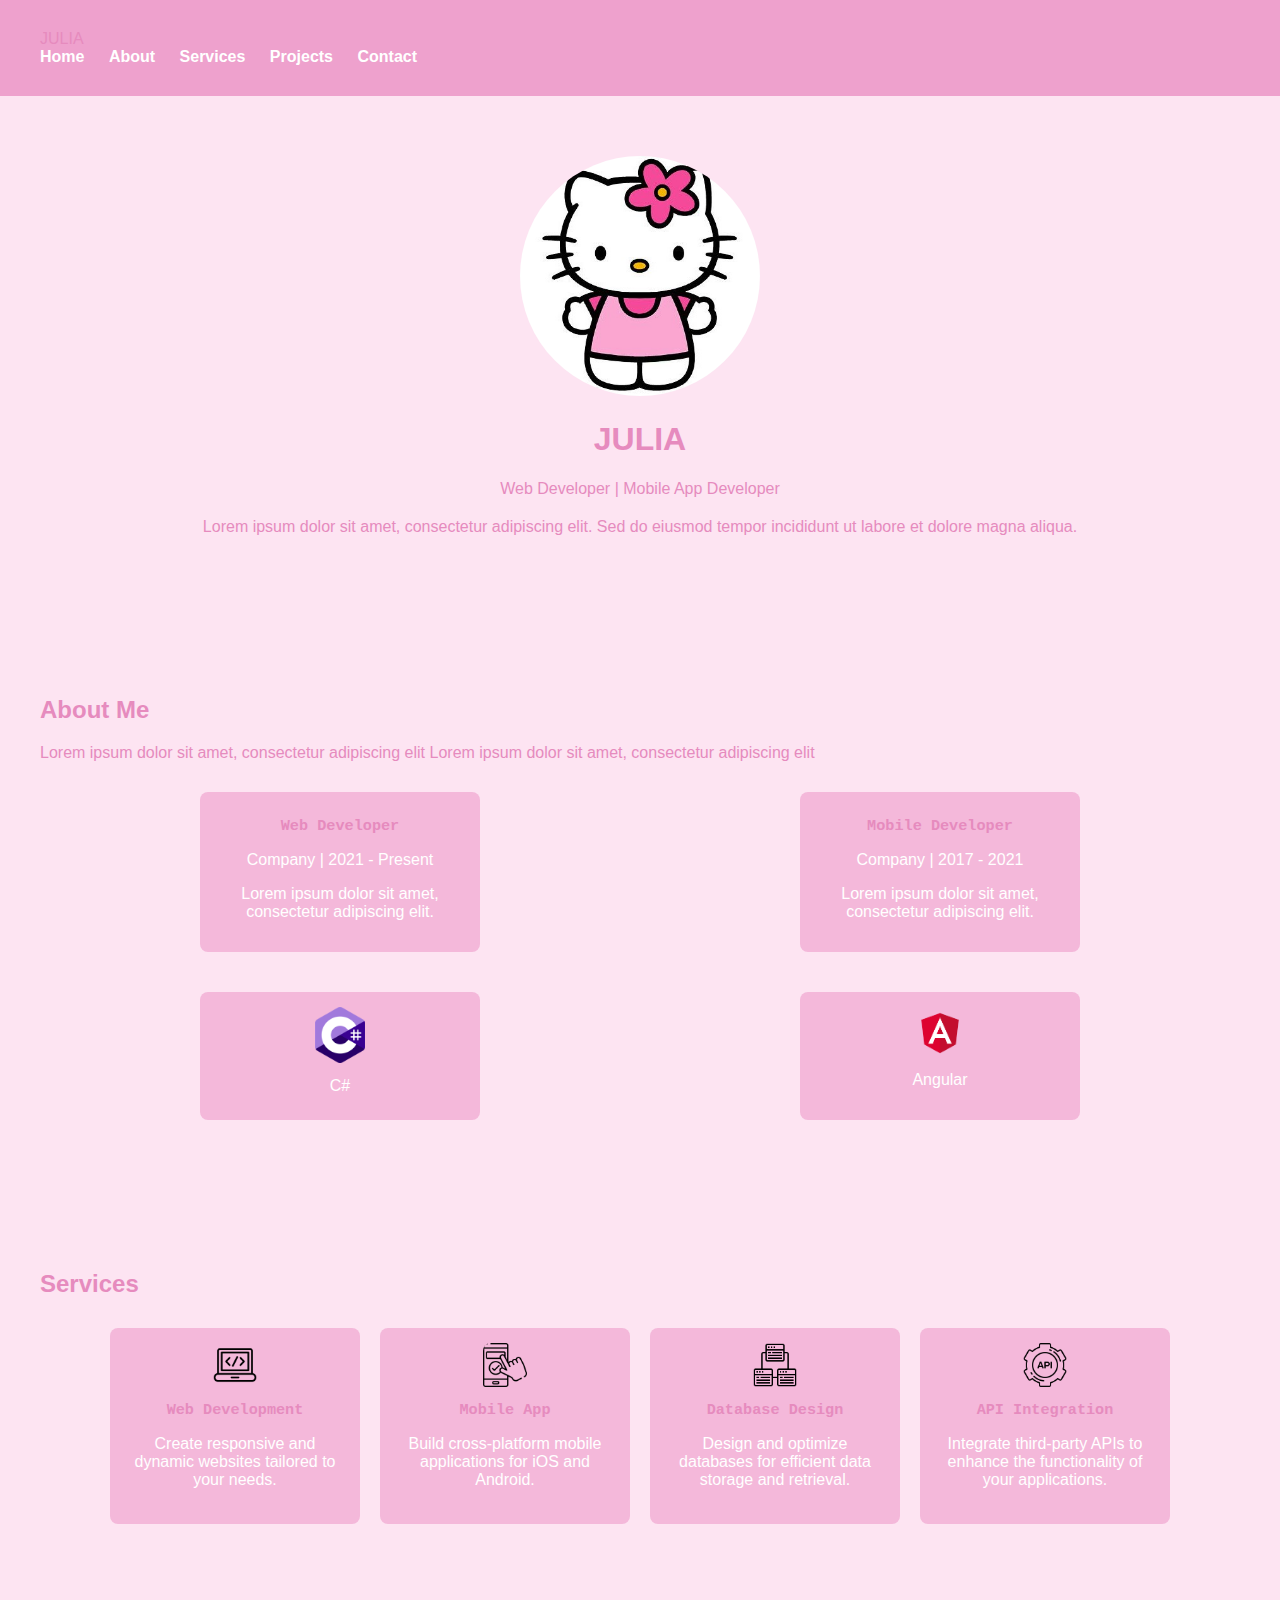
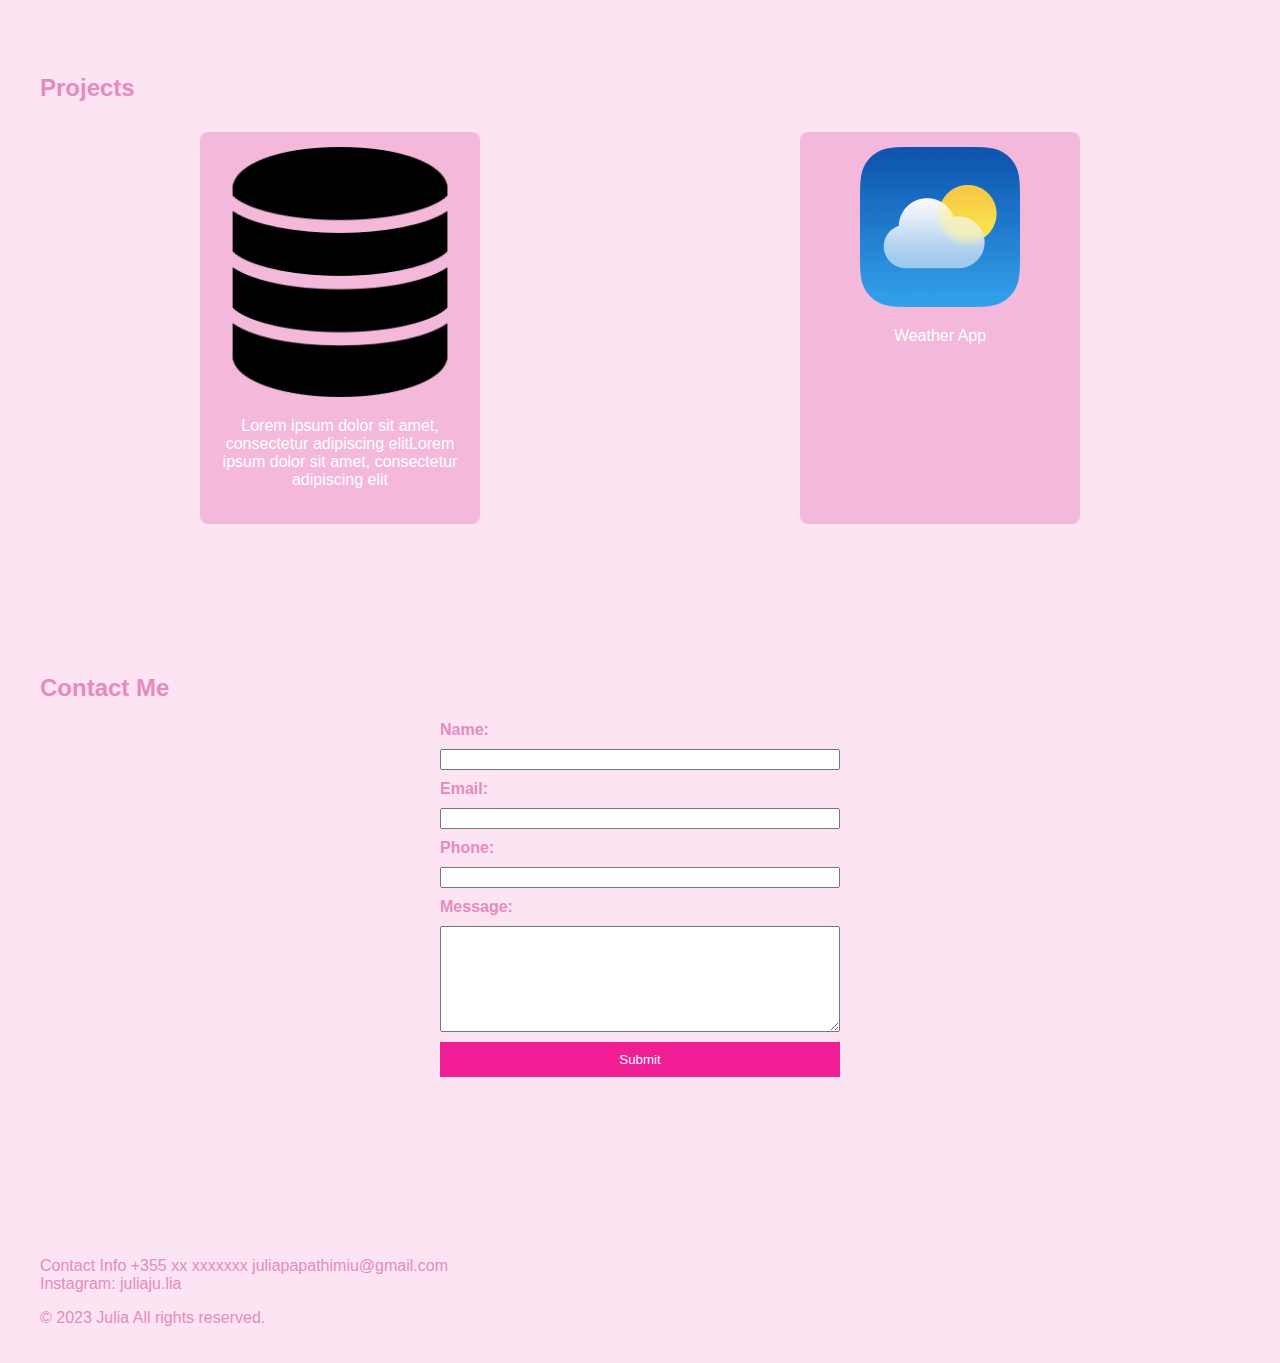
<file: index.html>
<!DOCTYPE html>
<html lang="en">
<head>
    <meta charset="UTF-8">
    <meta name="viewport" content="width=device-width, initial-scale=1.0">
    <link rel="stylesheet" href="day_1.css">
    <script defer src="day_1.js"></script>
    <title>Portfolio</title>
</head>
<body>
    <header>
        <div class="container">
            <div id="logo">JULIA</div>
            <nav>
                <ul>
                    <li><a href="#home">Home</a></li>
                    <li><a href="#about">About</a></li>
                    <li><a href="#services">Services</a></li>
                    <li><a href="#projects">Projects</a></li>
                    <li><a href="#contact">Contact</a></li>
                </ul>
            </nav>
        </div>
    </header>

    <section id="home">
        <div class="container">   
            <img src="your-photo1.jpg" alt="Your Photo" class="profile-photo">
            <div class="text-content">
                <h1>JULIA</h1>
                <p>Web Developer | Mobile App Developer</p>
                <p>Lorem ipsum dolor sit amet, consectetur adipiscing elit. Sed do eiusmod tempor incididunt ut labore et dolore magna aliqua.</p>
            </div>
        </div>
    </section>
    

    <section id="about">
        <div class="container">
            <h2>About Me</h2>
            <p>Lorem ipsum dolor sit amet, consectetur adipiscing elit Lorem ipsum dolor sit amet, consectetur adipiscing elit</p>
    
            <div class="experience-cards">
                <div class="experience-card">
                    <h3>Web Developer</h3>
                    <p>Company | 2021 - Present</p>
                    <p>Lorem ipsum dolor sit amet, consectetur adipiscing elit.</p>
                </div>
    
                <div class="experience-card">
                    <h3>Mobile Developer</h3>
                    <p>Company | 2017 - 2021</p>
                    <p>Lorem ipsum dolor sit amet, consectetur adipiscing elit.</p>
                </div>
            </div>
    
            <div class="language-cards">
                <div class="language-card">
                    <img src="csharp.png" alt="HTML">
                    <p>C#</p>
                </div>
    
                <div class="language-card">
                    <img src="angular.png" alt="CSS">
                    <p>Angular</p>
                </div>
    
         
            </div>
        </div>
    </section>
    
    <section id="services">
        <div class="container">
            <h2>Services</h2>
    
            <div class="service-cards">
                <div class="service-card">
                    <img src="html-code.png" alt="Service 1">
                    <h3>Web Development</h3>
                    <p>Create responsive and dynamic websites tailored to your needs.</p>
                </div>
    
                <div class="service-card">
                    <img src="booking.png" alt="Service 2">
                    <h3>Mobile App </h3>
                    <p>Build cross-platform mobile applications for iOS and Android.</p>
                </div>
    
                <div class="service-card">
                    <img src="database (1).png" alt="Service 3">
                    <h3>Database Design</h3>
                    <p>Design and optimize databases for efficient data storage and retrieval.</p>
                </div>
    
                <div class="service-card">
                    <img src="api.png" alt="Service 4">
                    <h3>API Integration</h3>
                    <p>Integrate third-party APIs to enhance the functionality of your applications.</p>
                </div>

            </div>
        </div>
    </section>
    

        <section id="projects">
        <div class="container">
            <h2>Projects</h2>
    
            <div class="project-cards">
                <div class="project-card" onclick="openProjectModal(1,2)">
                    <img src="db.png" alt="Project 1">
                    <p>Lorem ipsum dolor sit amet, consectetur adipiscing elitLorem ipsum dolor sit amet, consectetur adipiscing elit</p>
                </div>
    
                <div class="project-card" onclick="navigateToIndex()">
                    <img src="weather.png" alt="Project 2">
                    <p>Weather App</p>
                </div>
            
                <script>
                    function navigateToIndex() {
                        window.location.href = 'weather.html';
                        // You can also use other navigation techniques as mentioned in the previous example.
                    }
                </script>
 

            </div>
        </div>
    </section>

    
    <section id="contact">
        <div class="container" style=" margin-bottom: 100px;">
            <h2>Contact Me</h2>
            <form id="contactForm" onsubmit="return validateForm()">
                <label for="name">Name:</label>
                <input type="text" id="name" name="name" required>
    
                <label for="email">Email:</label>
                <input type="email" id="email" name="email" required>
    
                <label for="phone">Phone:</label>
                <input type="tel" id="phone" name="phone" pattern="355[0-9]{9}" required>
                
                <label for="message">Message:</label>
                <textarea id="message" name="message" required></textarea>
    
                <button type="submit">Submit</button>
            </form>
        </div>
    </section>

    <footer>
        <div class="container">
            <div id="contactInfo">Contact Info +355 xx xxxxxxx juliapapathimiu@gmail.com</div>
            <div id="socialMedia">Instagram: juliaju.lia </div>
            <p>&copy; 2023 Julia All rights reserved.</p>
        </div>
    </footer>
</body>
</html>
</file>
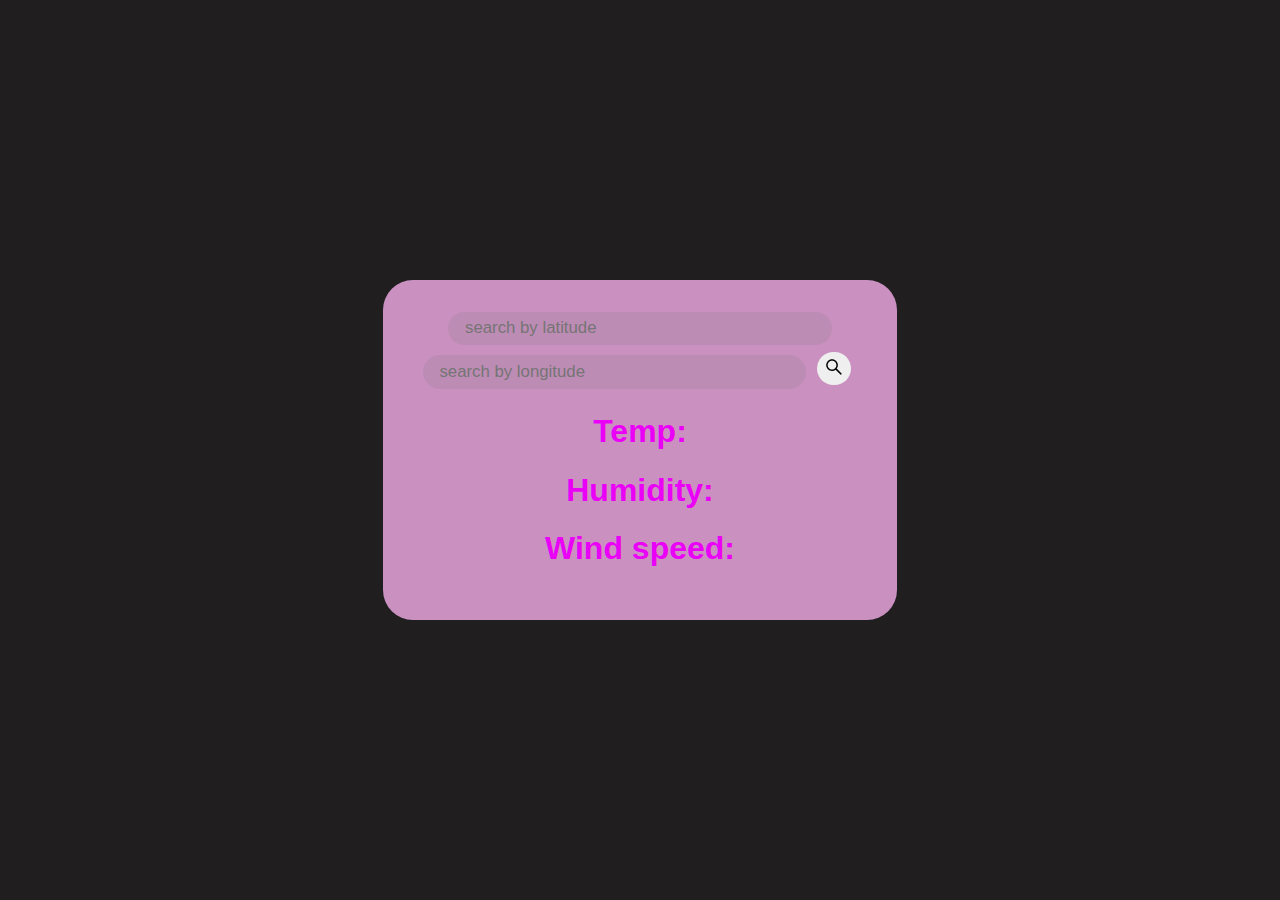
<file: weather.html>
<!DOCTYPE html>
<html lang="en">
<head>
  <!--Importing stylesheet-->
    <link rel="stylesheet" href="style.css">

    <meta charset="UTF-8">
    <meta http-equiv="X-UA-Compatible" content="IE=edge">
    <meta name="viewport" content="width=device-width, initial-scale=1.0">

    <!--Google font-->
    <link rel="preconnect" href="https://fonts.googleapis.com">
    <link rel="preconnect" href="https://fonts.gstatic.com" crossorigin>
    <link href="https://fonts.googleapis.com/css2?family=Open+Sans:ital,wght@1,300&display=swap" rel="stylesheet">

    <title>Simple Weather App</title>
</head>

<body>
    <div class="Card">

       <div> <!--search bar and button-->
        <input type="text" id="lat" class="search-Input" placeholder="search by latitude">
         

     </div>
     <div> <!--search bar and button-->
          <input type="text" id="long" class="search-Input" placeholder="search by longitude">
          <button onclick="takeUserInput()" class="searchBtn">
            <svg stroke="currentColor" fill="currentColor" stroke-width="0" viewBox="0 0 1024 1024" height="1.5em" width="1.5em" xmlns="http://www.w3.org/2000/svg">
            <path d="M909.6 854.5L649.9 594.8C690.2 542.7 712 479 712 412c0-80.2-31.3-155.4-87.9-212.1-56.6-56.7-132-87.9-212.1-87.9s-155.5 31.3-212.1 87.9C143.2 256.5 112 331.8 112 412c0 80.1 
            31.3 155.5 87.9 212.1C256.5 680.8 331.8 712 412 712c67 0 130.6-21.8 182.7-62l259.7 259.6a8.2 8.2 0 0 0 11.6 0l43.6-43.5a8.2 8.2 0 0 0 0-11.6zM570.4 570.4C528 612.7 471.8 636 412 636s
            -116-23.3-158.4-65.6C211.3 528 188 471.8 188 412s23.3-116.1 65.6-158.4C296 211.3 352.2 188 412 188s116.1 23.2 158.4 65.6S636 352.2 636 412s-23.3 116.1-65.6 158.4z">
            </path>
            </svg>

       </div>
       

       <!--Display-->
       <div class ="resultDisplay">
        <h1 class = "city_temperature">Temp: </h1>
        <h1 class="humidity">Humidity: </h1>
        <h1 class="wind">Wind speed:</h1>
       </div>

    </div>
</body>

<!--importing script from app.js-->
<script src="app.js"></script>

</html>
</file>
<file: day_1.css>
body {
    font-family: 'Arial', sans-serif;
    background-color: #fde4f2;
    color: #e68bbe;
    margin: 0;
}

.container {
    max-width: 1200px;
    margin: 0 auto;
    padding: 20px;
}

header {
    background-color: #eea1cd;
    padding: 10px 0;
}

nav ul {
    list-style: none;
    padding: 0;
    margin: 0;
}

nav ul li {
    display: inline;
    margin-right: 20px;
}

nav a {
    text-decoration: none;
    color: #fff;
    font-weight: bold;
    font-size: 16px;
}

section {
    padding: 40px 0;
}

h1, h2, h3 {
    color: #e68bbe;
}

h1 {
    font-family: 'Lucida Sans', 'Lucida Sans Regular', 'Lucida Grande', 'Lucida Sans Unicode', Geneva, Verdana, sans-serif;
}

h2{
    font-family: sans-serif;
}

h3 {
    font-family: monospace;
}

form {
    display: grid;
    grid-gap: 10px;
    max-width: 400px;
    margin: 0 auto;
}

button {
    background-color: #e68bbe;
    color: #fff;
    padding: 10px;
    border: none;
    cursor: pointer;
}

/* Add this to your existing styles.css file */

#home {
    text-align: center;
    padding: 40px 0; /* Adjust the padding as needed */
}

.profile-container {
    margin-bottom: 20px;
}

.profile-photo {
    max-width: 20%;
    border-radius: 50%;
}

.text-content {
    text-align: center;
}

.text-content p {
    margin-bottom: 20px;
}

/* Add this to your existing styles.css file */

.experience-cards,
.language-cards {
    display: flex;
    justify-content: space-around;
    flex-wrap: wrap;
    margin-top: 20px;
}

.experience-card,
.language-card {
    background-color: #f4b8da;
    color: #fff;
    padding: 15px;
    border-radius: 8px;
    width: 250px;
    margin: 10px;
    text-align: center;
}

.experience-card h3,
.language-card p {
    margin: 10px 0;
}

.language-card img {
    max-width: 50px;
}

/* Add this to your existing styles.css file */

.service-cards {
    display: flex;
    flex-wrap: wrap;
    justify-content: center;
    align-items: center;
    margin-top: 20px;
}

.service-card {
    background-color: #f4b8da;
    color: #fff;
    padding: 15px;
    border-radius: 8px;
    width: 250px;
    margin: 10px;
    text-align: center;
    box-sizing: border-box; /* Ensures padding is included in the width */
}

.service-card img {
    max-width: 20%;
    border-radius: 8px 8px 0 0;
}

.service-card h3 {
    margin: 10px 0;
}

.service-card p {
    margin-bottom: 20px;
}

/* Add this to your existing styles.css file */

.project-cards {
    display: flex;
    justify-content: space-around;
    flex-wrap: wrap;
    margin-top: 20px;
}

.project-card {
    background-color: #f4b8da;
    color: #fff;
    padding: 15px;
    border-radius: 8px;
    width: 250px;
    margin: 10px;
    text-align: center;
    cursor: pointer;
}

.project-card img {
    max-width: 100%;
    border-radius: 8px 8px 0 0;
}

.project-card p {
    margin-bottom: 20px;
}

/* Hover effect */
.project-card:hover {
    box-shadow: 0 0 10px rgba(255, 255, 255, 0.8);
}

/* Add this to your existing styles.css file */

    

form {
    display: grid;
    gap: 10px;
}

label {
    font-weight: bold;
}

textarea {
    height: 100px;
}

button {
    background-color: #f01d94;
    color: #fff;
    padding: 10px;
    border: none;
    cursor: pointer;
}

button:hover {
    background-color: #f244a6;
}
</file>
<file: style.css>
body{
    display: flex;
    justify-content: center;
    align-items: center;
    height: 100vh;
    margin: 0;
    font-family: Verdana, Geneva, Tahoma, sans-serif;
    background: rgb(32, 30, 30);
    background-image: url('https://source.unsplash.com/1600x900/?landscape');
    
  }

.Card{
    background: #f0aae5d0;
    color: rgb(234, 0, 246);
    padding: 2em;
    text-align: center;
    border-radius: 30px;
    width: 100%;
    max-width: 450px;
    margin: 1em;

}

.search-Input {
  border-radius: 24px;
  background: #7c7c7c2b;
  color: white;
  font-family: inherit;
  padding: 0.4em 1em;
  border: none;
  outline: none;
  font-size: 105%;
  border-radius: 24px;
  width: calc(100% - 100px);
}

button {
  margin: 0.5em;
  border-radius: 50%;
  border: none;
  height: 2.5em;
  width: 2.5em;
}

button:hover {
  background-color: rgb(39, 56, 3);
}
</file>
